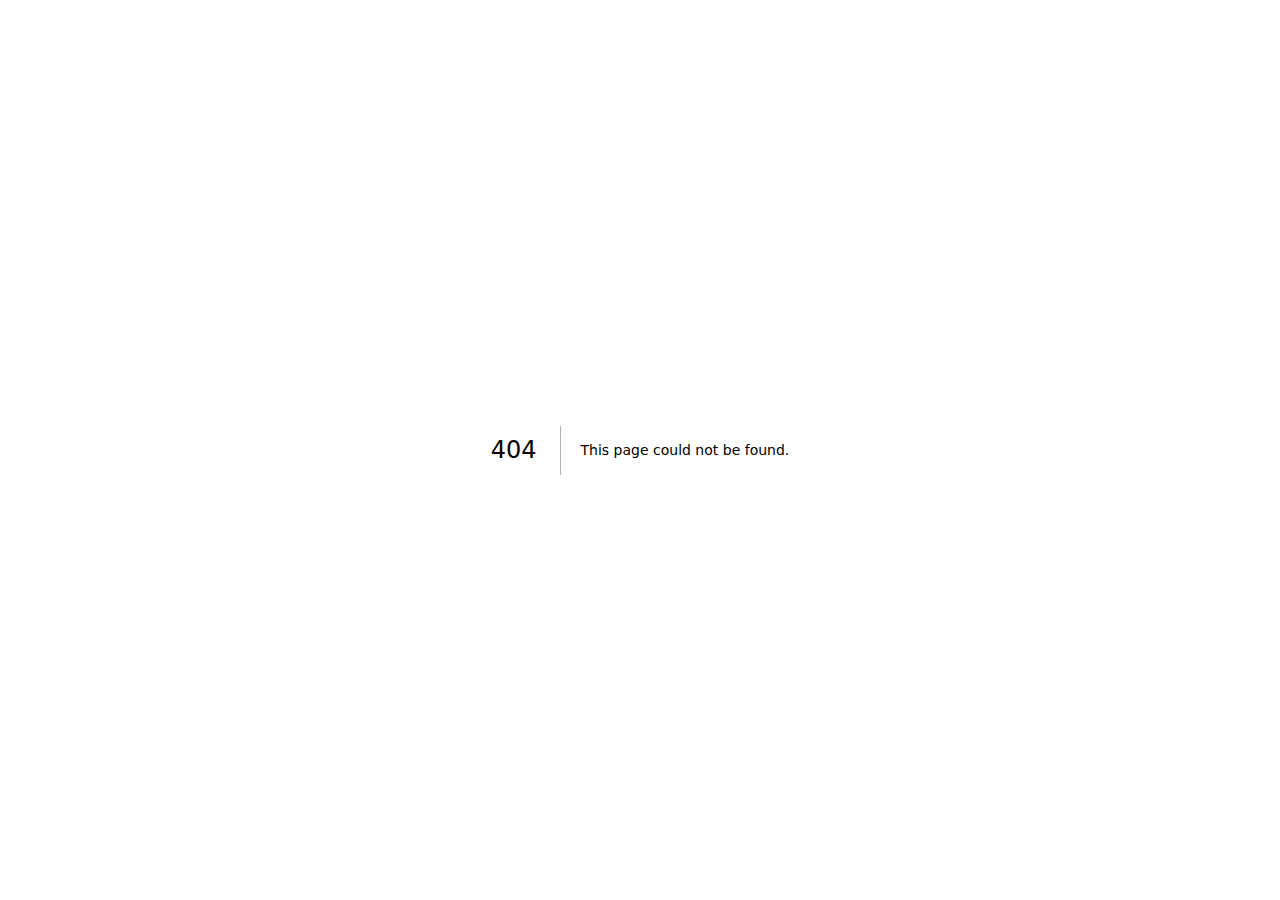
<file: 404/index.html>
<!DOCTYPE html><html lang="en"><head><meta charSet="utf-8"/><meta name="viewport" content="width=device-width, initial-scale=1"/><link rel="stylesheet" href="/_next/static/css/e6d75f0c43061b90.css" data-precedence="next"/><link rel="preload" as="script" fetchPriority="low" href="/_next/static/chunks/webpack-cb7c90d3b77e6fa2.js"/><script src="/_next/static/chunks/4bd1b696-83225ab3fb3c3b2f.js" async=""></script><script src="/_next/static/chunks/517-f6aa6de1ddae846b.js" async=""></script><script src="/_next/static/chunks/main-app-a64b0f4ff6b23ebf.js" async=""></script><meta name="robots" content="noindex"/><title>404: This page could not be found.</title><title>Create Next App</title><meta name="description" content="Generated by create next app"/><script src="/_next/static/chunks/polyfills-42372ed130431b0a.js" noModule=""></script></head><body class="__variable_1e4310 __variable_c3aa02 antialiased"><div style="font-family:system-ui,&quot;Segoe UI&quot;,Roboto,Helvetica,Arial,sans-serif,&quot;Apple Color Emoji&quot;,&quot;Segoe UI Emoji&quot;;height:100vh;text-align:center;display:flex;flex-direction:column;align-items:center;justify-content:center"><div><style>body{color:#000;background:#fff;margin:0}.next-error-h1{border-right:1px solid rgba(0,0,0,.3)}@media (prefers-color-scheme:dark){body{color:#fff;background:#000}.next-error-h1{border-right:1px solid rgba(255,255,255,.3)}}</style><h1 class="next-error-h1" style="display:inline-block;margin:0 20px 0 0;padding:0 23px 0 0;font-size:24px;font-weight:500;vertical-align:top;line-height:49px">404</h1><div style="display:inline-block"><h2 style="font-size:14px;font-weight:400;line-height:49px;margin:0">This page could not be found.</h2></div></div></div><script src="/_next/static/chunks/webpack-cb7c90d3b77e6fa2.js" async=""></script><script>(self.__next_f=self.__next_f||[]).push([0])</script><script>self.__next_f.push([1,"2:\"$Sreact.fragment\"\n3:I[5244,[],\"\"]\n4:I[3866,[],\"\"]\n5:I[6213,[],\"OutletBoundary\"]\n7:I[6213,[],\"MetadataBoundary\"]\n9:I[6213,[],\"ViewportBoundary\"]\nb:I[4835,[],\"\"]\n1:HL[\"/_next/static/css/e6d75f0c43061b90.css\",\"style\"]\n"])</script><script>self.__next_f.push([1,"0:{\"P\":null,\"b\":\"lbgEZk0KxQ9wiNEKa9Yq-\",\"p\":\"\",\"c\":[\"\",\"_not-found\",\"\"],\"i\":false,\"f\":[[[\"\",{\"children\":[\"/_not-found\",{\"children\":[\"__PAGE__\",{}]}]},\"$undefined\",\"$undefined\",true],[\"\",[\"$\",\"$2\",\"c\",{\"children\":[[[\"$\",\"link\",\"0\",{\"rel\":\"stylesheet\",\"href\":\"/_next/static/css/e6d75f0c43061b90.css\",\"precedence\":\"next\",\"crossOrigin\":\"$undefined\",\"nonce\":\"$undefined\"}]],[\"$\",\"html\",null,{\"lang\":\"en\",\"children\":[\"$\",\"body\",null,{\"className\":\"__variable_1e4310 __variable_c3aa02 antialiased\",\"children\":[\"$\",\"$L3\",null,{\"parallelRouterKey\":\"children\",\"segmentPath\":[\"children\"],\"error\":\"$undefined\",\"errorStyles\":\"$undefined\",\"errorScripts\":\"$undefined\",\"template\":[\"$\",\"$L4\",null,{}],\"templateStyles\":\"$undefined\",\"templateScripts\":\"$undefined\",\"notFound\":[[\"$\",\"title\",null,{\"children\":\"404: This page could not be found.\"}],[\"$\",\"div\",null,{\"style\":{\"fontFamily\":\"system-ui,\\\"Segoe UI\\\",Roboto,Helvetica,Arial,sans-serif,\\\"Apple Color Emoji\\\",\\\"Segoe UI Emoji\\\"\",\"height\":\"100vh\",\"textAlign\":\"center\",\"display\":\"flex\",\"flexDirection\":\"column\",\"alignItems\":\"center\",\"justifyContent\":\"center\"},\"children\":[\"$\",\"div\",null,{\"children\":[[\"$\",\"style\",null,{\"dangerouslySetInnerHTML\":{\"__html\":\"body{color:#000;background:#fff;margin:0}.next-error-h1{border-right:1px solid rgba(0,0,0,.3)}@media (prefers-color-scheme:dark){body{color:#fff;background:#000}.next-error-h1{border-right:1px solid rgba(255,255,255,.3)}}\"}}],[\"$\",\"h1\",null,{\"className\":\"next-error-h1\",\"style\":{\"display\":\"inline-block\",\"margin\":\"0 20px 0 0\",\"padding\":\"0 23px 0 0\",\"fontSize\":24,\"fontWeight\":500,\"verticalAlign\":\"top\",\"lineHeight\":\"49px\"},\"children\":\"404\"}],[\"$\",\"div\",null,{\"style\":{\"display\":\"inline-block\"},\"children\":[\"$\",\"h2\",null,{\"style\":{\"fontSize\":14,\"fontWeight\":400,\"lineHeight\":\"49px\",\"margin\":0},\"children\":\"This page could not be found.\"}]}]]}]}]],\"notFoundStyles\":[]}]}]}]]}],{\"children\":[\"/_not-found\",[\"$\",\"$2\",\"c\",{\"children\":[null,[\"$\",\"$L3\",null,{\"parallelRouterKey\":\"children\",\"segmentPath\":[\"children\",\"/_not-found\",\"children\"],\"error\":\"$undefined\",\"errorStyles\":\"$undefined\",\"errorScripts\":\"$undefined\",\"template\":[\"$\",\"$L4\",null,{}],\"templateStyles\":\"$undefined\",\"templateScripts\":\"$undefined\",\"notFound\":\"$undefined\",\"notFoundStyles\":\"$undefined\"}]]}],{\"children\":[\"__PAGE__\",[\"$\",\"$2\",\"c\",{\"children\":[[[\"$\",\"title\",null,{\"children\":\"404: This page could not be found.\"}],[\"$\",\"div\",null,{\"style\":\"$0:f:0:1:1:props:children:1:props:children:props:children:props:notFound:1:props:style\",\"children\":[\"$\",\"div\",null,{\"children\":[[\"$\",\"style\",null,{\"dangerouslySetInnerHTML\":{\"__html\":\"body{color:#000;background:#fff;margin:0}.next-error-h1{border-right:1px solid rgba(0,0,0,.3)}@media (prefers-color-scheme:dark){body{color:#fff;background:#000}.next-error-h1{border-right:1px solid rgba(255,255,255,.3)}}\"}}],[\"$\",\"h1\",null,{\"className\":\"next-error-h1\",\"style\":\"$0:f:0:1:1:props:children:1:props:children:props:children:props:notFound:1:props:children:props:children:1:props:style\",\"children\":\"404\"}],[\"$\",\"div\",null,{\"style\":\"$0:f:0:1:1:props:children:1:props:children:props:children:props:notFound:1:props:children:props:children:2:props:style\",\"children\":[\"$\",\"h2\",null,{\"style\":\"$0:f:0:1:1:props:children:1:props:children:props:children:props:notFound:1:props:children:props:children:2:props:children:props:style\",\"children\":\"This page could not be found.\"}]}]]}]}]],null,[\"$\",\"$L5\",null,{\"children\":\"$L6\"}]]}],{},null]},null]},null],[\"$\",\"$2\",\"h\",{\"children\":[[\"$\",\"meta\",null,{\"name\":\"robots\",\"content\":\"noindex\"}],[\"$\",\"$2\",\"PrcQwuzCerUruOBsRzONp\",{\"children\":[[\"$\",\"$L7\",null,{\"children\":\"$L8\"}],[\"$\",\"$L9\",null,{\"children\":\"$La\"}],null]}]]}]]],\"m\":\"$undefined\",\"G\":[\"$b\",\"$undefined\"],\"s\":false,\"S\":true}\n"])</script><script>self.__next_f.push([1,"a:[[\"$\",\"meta\",\"0\",{\"name\":\"viewport\",\"content\":\"width=device-width, initial-scale=1\"}]]\n8:[[\"$\",\"meta\",\"0\",{\"charSet\":\"utf-8\"}],[\"$\",\"title\",\"1\",{\"children\":\"Create Next App\"}],[\"$\",\"meta\",\"2\",{\"name\":\"description\",\"content\":\"Generated by create next app\"}]]\n"])</script><script>self.__next_f.push([1,"6:null\n"])</script></body></html>
</file>
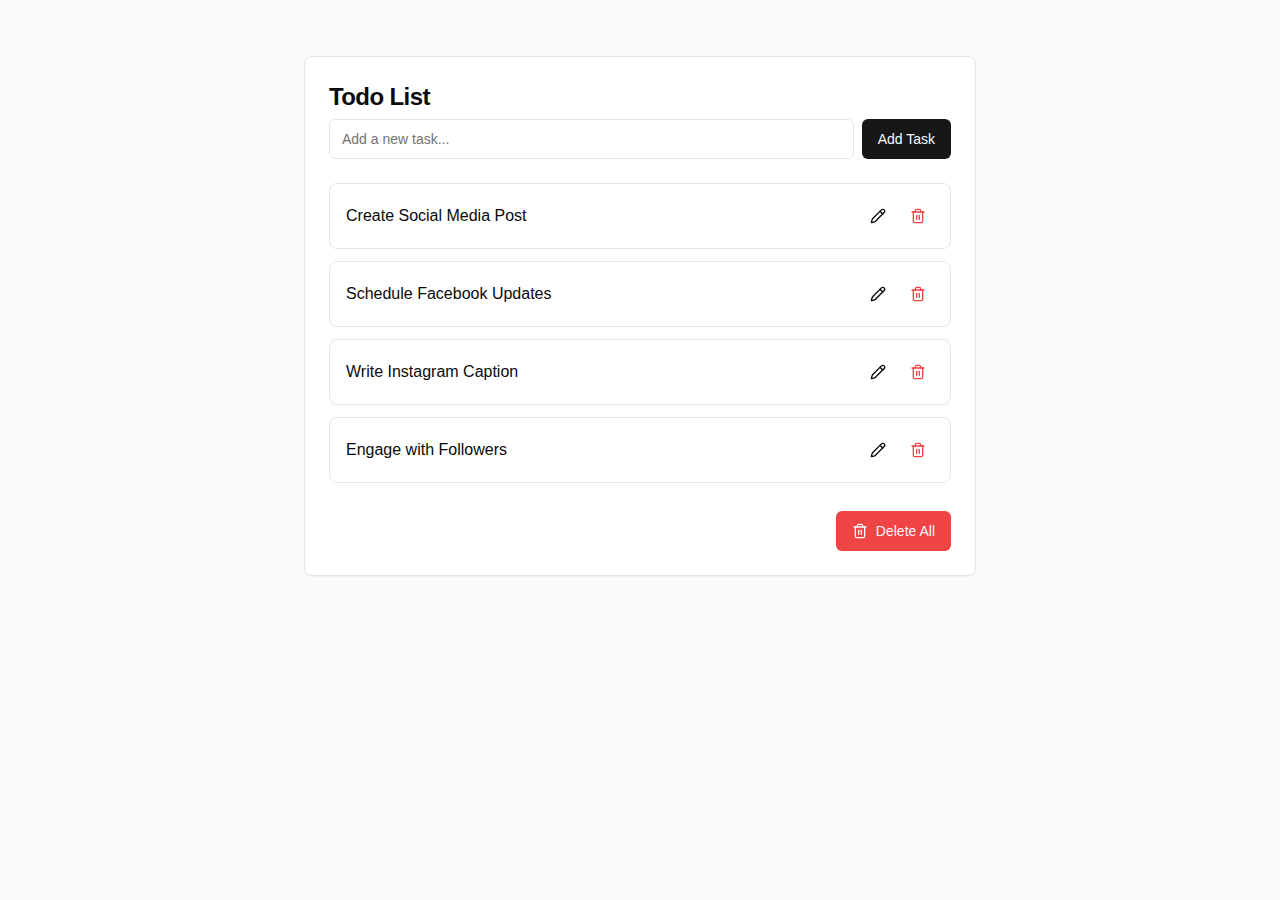
<file: todo/index.html>
<!DOCTYPE html><html lang="en"><head><meta charSet="utf-8"/><meta name="viewport" content="width=device-width, initial-scale=1"/><link rel="stylesheet" href="/_next/static/css/e6d75f0c43061b90.css" data-precedence="next"/><link rel="preload" as="script" fetchPriority="low" href="/_next/static/chunks/webpack-cb7c90d3b77e6fa2.js"/><script src="/_next/static/chunks/4bd1b696-83225ab3fb3c3b2f.js" async=""></script><script src="/_next/static/chunks/517-f6aa6de1ddae846b.js" async=""></script><script src="/_next/static/chunks/main-app-a64b0f4ff6b23ebf.js" async=""></script><script src="/_next/static/chunks/283-97820efa29c52584.js" async=""></script><script src="/_next/static/chunks/app/todo/page-a694e3edfe0d8c63.js" async=""></script><title>Create Next App</title><meta name="description" content="Generated by create next app"/><link rel="icon" href="/favicon.ico" type="image/x-icon" sizes="16x16"/><script src="/_next/static/chunks/polyfills-42372ed130431b0a.js" noModule=""></script></head><body class="__variable_1e4310 __variable_c3aa02 antialiased"><div class="min-h-screen bg-gray-50 p-8 pt-14"><div class="rounded-lg border bg-card text-card-foreground shadow-sm w-full max-w-2xl mx-auto"><div class="flex flex-col space-y-1.5 p-6"><div class="tracking-tight text-2xl font-bold">Todo List</div><div class="flex space-x-2"><input class="flex h-10 w-full rounded-md border border-input bg-background px-3 py-2 text-base ring-offset-background file:border-0 file:bg-transparent file:text-sm file:font-medium file:text-foreground placeholder:text-muted-foreground focus-visible:outline-none focus-visible:ring-2 focus-visible:ring-ring focus-visible:ring-offset-2 disabled:cursor-not-allowed disabled:opacity-50 md:text-sm flex-1" placeholder="Add a new task..." value=""/><button class="inline-flex items-center justify-center gap-2 whitespace-nowrap rounded-md text-sm font-medium ring-offset-background transition-colors focus-visible:outline-none focus-visible:ring-2 focus-visible:ring-ring focus-visible:ring-offset-2 disabled:pointer-events-none disabled:opacity-50 [&amp;_svg]:pointer-events-none [&amp;_svg]:size-4 [&amp;_svg]:shrink-0 bg-primary text-primary-foreground hover:bg-primary/90 h-10 px-4 py-2">Add Task</button></div></div><div class="p-6 pt-0"><div class="space-y-3"><div class="flex items-center justify-between p-4 bg-white rounded-lg border"><span class="flex-1">Create Social Media Post<!-- --> <br/></span><div class="flex items-center gap-2"><button class="inline-flex items-center justify-center gap-2 whitespace-nowrap rounded-md text-sm font-medium ring-offset-background transition-colors focus-visible:outline-none focus-visible:ring-2 focus-visible:ring-ring focus-visible:ring-offset-2 disabled:pointer-events-none disabled:opacity-50 [&amp;_svg]:pointer-events-none [&amp;_svg]:size-4 [&amp;_svg]:shrink-0 hover:bg-accent hover:text-accent-foreground h-8 w-8"><svg xmlns="http://www.w3.org/2000/svg" width="24" height="24" viewBox="0 0 24 24" fill="none" stroke="currentColor" stroke-width="2" stroke-linecap="round" stroke-linejoin="round" class="lucide lucide-pencil h-4 w-4"><path d="M21.174 6.812a1 1 0 0 0-3.986-3.987L3.842 16.174a2 2 0 0 0-.5.83l-1.321 4.352a.5.5 0 0 0 .623.622l4.353-1.32a2 2 0 0 0 .83-.497z"></path><path d="m15 5 4 4"></path></svg></button><button class="inline-flex items-center justify-center gap-2 whitespace-nowrap rounded-md text-sm font-medium ring-offset-background transition-colors focus-visible:outline-none focus-visible:ring-2 focus-visible:ring-ring focus-visible:ring-offset-2 disabled:pointer-events-none disabled:opacity-50 [&amp;_svg]:pointer-events-none [&amp;_svg]:size-4 [&amp;_svg]:shrink-0 hover:bg-accent h-8 w-8 text-red-500 hover:text-red-700"><svg xmlns="http://www.w3.org/2000/svg" width="24" height="24" viewBox="0 0 24 24" fill="none" stroke="currentColor" stroke-width="2" stroke-linecap="round" stroke-linejoin="round" class="lucide lucide-trash2 h-4 w-4"><path d="M3 6h18"></path><path d="M19 6v14c0 1-1 2-2 2H7c-1 0-2-1-2-2V6"></path><path d="M8 6V4c0-1 1-2 2-2h4c1 0 2 1 2 2v2"></path><line x1="10" x2="10" y1="11" y2="17"></line><line x1="14" x2="14" y1="11" y2="17"></line></svg></button></div></div><div class="flex items-center justify-between p-4 bg-white rounded-lg border"><span class="flex-1">Schedule Facebook Updates<!-- --> <br/></span><div class="flex items-center gap-2"><button class="inline-flex items-center justify-center gap-2 whitespace-nowrap rounded-md text-sm font-medium ring-offset-background transition-colors focus-visible:outline-none focus-visible:ring-2 focus-visible:ring-ring focus-visible:ring-offset-2 disabled:pointer-events-none disabled:opacity-50 [&amp;_svg]:pointer-events-none [&amp;_svg]:size-4 [&amp;_svg]:shrink-0 hover:bg-accent hover:text-accent-foreground h-8 w-8"><svg xmlns="http://www.w3.org/2000/svg" width="24" height="24" viewBox="0 0 24 24" fill="none" stroke="currentColor" stroke-width="2" stroke-linecap="round" stroke-linejoin="round" class="lucide lucide-pencil h-4 w-4"><path d="M21.174 6.812a1 1 0 0 0-3.986-3.987L3.842 16.174a2 2 0 0 0-.5.83l-1.321 4.352a.5.5 0 0 0 .623.622l4.353-1.32a2 2 0 0 0 .83-.497z"></path><path d="m15 5 4 4"></path></svg></button><button class="inline-flex items-center justify-center gap-2 whitespace-nowrap rounded-md text-sm font-medium ring-offset-background transition-colors focus-visible:outline-none focus-visible:ring-2 focus-visible:ring-ring focus-visible:ring-offset-2 disabled:pointer-events-none disabled:opacity-50 [&amp;_svg]:pointer-events-none [&amp;_svg]:size-4 [&amp;_svg]:shrink-0 hover:bg-accent h-8 w-8 text-red-500 hover:text-red-700"><svg xmlns="http://www.w3.org/2000/svg" width="24" height="24" viewBox="0 0 24 24" fill="none" stroke="currentColor" stroke-width="2" stroke-linecap="round" stroke-linejoin="round" class="lucide lucide-trash2 h-4 w-4"><path d="M3 6h18"></path><path d="M19 6v14c0 1-1 2-2 2H7c-1 0-2-1-2-2V6"></path><path d="M8 6V4c0-1 1-2 2-2h4c1 0 2 1 2 2v2"></path><line x1="10" x2="10" y1="11" y2="17"></line><line x1="14" x2="14" y1="11" y2="17"></line></svg></button></div></div><div class="flex items-center justify-between p-4 bg-white rounded-lg border"><span class="flex-1">Write Instagram Caption<!-- --> <br/></span><div class="flex items-center gap-2"><button class="inline-flex items-center justify-center gap-2 whitespace-nowrap rounded-md text-sm font-medium ring-offset-background transition-colors focus-visible:outline-none focus-visible:ring-2 focus-visible:ring-ring focus-visible:ring-offset-2 disabled:pointer-events-none disabled:opacity-50 [&amp;_svg]:pointer-events-none [&amp;_svg]:size-4 [&amp;_svg]:shrink-0 hover:bg-accent hover:text-accent-foreground h-8 w-8"><svg xmlns="http://www.w3.org/2000/svg" width="24" height="24" viewBox="0 0 24 24" fill="none" stroke="currentColor" stroke-width="2" stroke-linecap="round" stroke-linejoin="round" class="lucide lucide-pencil h-4 w-4"><path d="M21.174 6.812a1 1 0 0 0-3.986-3.987L3.842 16.174a2 2 0 0 0-.5.83l-1.321 4.352a.5.5 0 0 0 .623.622l4.353-1.32a2 2 0 0 0 .83-.497z"></path><path d="m15 5 4 4"></path></svg></button><button class="inline-flex items-center justify-center gap-2 whitespace-nowrap rounded-md text-sm font-medium ring-offset-background transition-colors focus-visible:outline-none focus-visible:ring-2 focus-visible:ring-ring focus-visible:ring-offset-2 disabled:pointer-events-none disabled:opacity-50 [&amp;_svg]:pointer-events-none [&amp;_svg]:size-4 [&amp;_svg]:shrink-0 hover:bg-accent h-8 w-8 text-red-500 hover:text-red-700"><svg xmlns="http://www.w3.org/2000/svg" width="24" height="24" viewBox="0 0 24 24" fill="none" stroke="currentColor" stroke-width="2" stroke-linecap="round" stroke-linejoin="round" class="lucide lucide-trash2 h-4 w-4"><path d="M3 6h18"></path><path d="M19 6v14c0 1-1 2-2 2H7c-1 0-2-1-2-2V6"></path><path d="M8 6V4c0-1 1-2 2-2h4c1 0 2 1 2 2v2"></path><line x1="10" x2="10" y1="11" y2="17"></line><line x1="14" x2="14" y1="11" y2="17"></line></svg></button></div></div><div class="flex items-center justify-between p-4 bg-white rounded-lg border"><span class="flex-1">Engage with Followers<!-- --> <br/></span><div class="flex items-center gap-2"><button class="inline-flex items-center justify-center gap-2 whitespace-nowrap rounded-md text-sm font-medium ring-offset-background transition-colors focus-visible:outline-none focus-visible:ring-2 focus-visible:ring-ring focus-visible:ring-offset-2 disabled:pointer-events-none disabled:opacity-50 [&amp;_svg]:pointer-events-none [&amp;_svg]:size-4 [&amp;_svg]:shrink-0 hover:bg-accent hover:text-accent-foreground h-8 w-8"><svg xmlns="http://www.w3.org/2000/svg" width="24" height="24" viewBox="0 0 24 24" fill="none" stroke="currentColor" stroke-width="2" stroke-linecap="round" stroke-linejoin="round" class="lucide lucide-pencil h-4 w-4"><path d="M21.174 6.812a1 1 0 0 0-3.986-3.987L3.842 16.174a2 2 0 0 0-.5.83l-1.321 4.352a.5.5 0 0 0 .623.622l4.353-1.32a2 2 0 0 0 .83-.497z"></path><path d="m15 5 4 4"></path></svg></button><button class="inline-flex items-center justify-center gap-2 whitespace-nowrap rounded-md text-sm font-medium ring-offset-background transition-colors focus-visible:outline-none focus-visible:ring-2 focus-visible:ring-ring focus-visible:ring-offset-2 disabled:pointer-events-none disabled:opacity-50 [&amp;_svg]:pointer-events-none [&amp;_svg]:size-4 [&amp;_svg]:shrink-0 hover:bg-accent h-8 w-8 text-red-500 hover:text-red-700"><svg xmlns="http://www.w3.org/2000/svg" width="24" height="24" viewBox="0 0 24 24" fill="none" stroke="currentColor" stroke-width="2" stroke-linecap="round" stroke-linejoin="round" class="lucide lucide-trash2 h-4 w-4"><path d="M3 6h18"></path><path d="M19 6v14c0 1-1 2-2 2H7c-1 0-2-1-2-2V6"></path><path d="M8 6V4c0-1 1-2 2-2h4c1 0 2 1 2 2v2"></path><line x1="10" x2="10" y1="11" y2="17"></line><line x1="14" x2="14" y1="11" y2="17"></line></svg></button></div></div><div class="flex justify-end pt-4"><button class="justify-center whitespace-nowrap rounded-md text-sm font-medium ring-offset-background transition-colors focus-visible:outline-none focus-visible:ring-2 focus-visible:ring-ring focus-visible:ring-offset-2 disabled:pointer-events-none disabled:opacity-50 [&amp;_svg]:pointer-events-none [&amp;_svg]:size-4 [&amp;_svg]:shrink-0 bg-destructive text-destructive-foreground hover:bg-destructive/90 h-10 px-4 py-2 flex items-center gap-2"><svg xmlns="http://www.w3.org/2000/svg" width="24" height="24" viewBox="0 0 24 24" fill="none" stroke="currentColor" stroke-width="2" stroke-linecap="round" stroke-linejoin="round" class="lucide lucide-trash2 h-4 w-4"><path d="M3 6h18"></path><path d="M19 6v14c0 1-1 2-2 2H7c-1 0-2-1-2-2V6"></path><path d="M8 6V4c0-1 1-2 2-2h4c1 0 2 1 2 2v2"></path><line x1="10" x2="10" y1="11" y2="17"></line><line x1="14" x2="14" y1="11" y2="17"></line></svg>Delete All</button></div></div></div></div></div><script src="/_next/static/chunks/webpack-cb7c90d3b77e6fa2.js" async=""></script><script>(self.__next_f=self.__next_f||[]).push([0])</script><script>self.__next_f.push([1,"2:\"$Sreact.fragment\"\n3:I[5244,[],\"\"]\n4:I[3866,[],\"\"]\n5:I[7033,[],\"ClientPageRoot\"]\n6:I[6384,[\"283\",\"static/chunks/283-97820efa29c52584.js\",\"547\",\"static/chunks/app/todo/page-a694e3edfe0d8c63.js\"],\"default\"]\n9:I[6213,[],\"OutletBoundary\"]\nb:I[6213,[],\"MetadataBoundary\"]\nd:I[6213,[],\"ViewportBoundary\"]\nf:I[4835,[],\"\"]\n1:HL[\"/_next/static/css/e6d75f0c43061b90.css\",\"style\"]\n"])</script><script>self.__next_f.push([1,"0:{\"P\":null,\"b\":\"lbgEZk0KxQ9wiNEKa9Yq-\",\"p\":\"\",\"c\":[\"\",\"todo\",\"\"],\"i\":false,\"f\":[[[\"\",{\"children\":[\"todo\",{\"children\":[\"__PAGE__\",{}]}]},\"$undefined\",\"$undefined\",true],[\"\",[\"$\",\"$2\",\"c\",{\"children\":[[[\"$\",\"link\",\"0\",{\"rel\":\"stylesheet\",\"href\":\"/_next/static/css/e6d75f0c43061b90.css\",\"precedence\":\"next\",\"crossOrigin\":\"$undefined\",\"nonce\":\"$undefined\"}]],[\"$\",\"html\",null,{\"lang\":\"en\",\"children\":[\"$\",\"body\",null,{\"className\":\"__variable_1e4310 __variable_c3aa02 antialiased\",\"children\":[\"$\",\"$L3\",null,{\"parallelRouterKey\":\"children\",\"segmentPath\":[\"children\"],\"error\":\"$undefined\",\"errorStyles\":\"$undefined\",\"errorScripts\":\"$undefined\",\"template\":[\"$\",\"$L4\",null,{}],\"templateStyles\":\"$undefined\",\"templateScripts\":\"$undefined\",\"notFound\":[[\"$\",\"title\",null,{\"children\":\"404: This page could not be found.\"}],[\"$\",\"div\",null,{\"style\":{\"fontFamily\":\"system-ui,\\\"Segoe UI\\\",Roboto,Helvetica,Arial,sans-serif,\\\"Apple Color Emoji\\\",\\\"Segoe UI Emoji\\\"\",\"height\":\"100vh\",\"textAlign\":\"center\",\"display\":\"flex\",\"flexDirection\":\"column\",\"alignItems\":\"center\",\"justifyContent\":\"center\"},\"children\":[\"$\",\"div\",null,{\"children\":[[\"$\",\"style\",null,{\"dangerouslySetInnerHTML\":{\"__html\":\"body{color:#000;background:#fff;margin:0}.next-error-h1{border-right:1px solid rgba(0,0,0,.3)}@media (prefers-color-scheme:dark){body{color:#fff;background:#000}.next-error-h1{border-right:1px solid rgba(255,255,255,.3)}}\"}}],[\"$\",\"h1\",null,{\"className\":\"next-error-h1\",\"style\":{\"display\":\"inline-block\",\"margin\":\"0 20px 0 0\",\"padding\":\"0 23px 0 0\",\"fontSize\":24,\"fontWeight\":500,\"verticalAlign\":\"top\",\"lineHeight\":\"49px\"},\"children\":\"404\"}],[\"$\",\"div\",null,{\"style\":{\"display\":\"inline-block\"},\"children\":[\"$\",\"h2\",null,{\"style\":{\"fontSize\":14,\"fontWeight\":400,\"lineHeight\":\"49px\",\"margin\":0},\"children\":\"This page could not be found.\"}]}]]}]}]],\"notFoundStyles\":[]}]}]}]]}],{\"children\":[\"todo\",[\"$\",\"$2\",\"c\",{\"children\":[null,[\"$\",\"$L3\",null,{\"parallelRouterKey\":\"children\",\"segmentPath\":[\"children\",\"todo\",\"children\"],\"error\":\"$undefined\",\"errorStyles\":\"$undefined\",\"errorScripts\":\"$undefined\",\"template\":[\"$\",\"$L4\",null,{}],\"templateStyles\":\"$undefined\",\"templateScripts\":\"$undefined\",\"notFound\":\"$undefined\",\"notFoundStyles\":\"$undefined\"}]]}],{\"children\":[\"__PAGE__\",[\"$\",\"$2\",\"c\",{\"children\":[[\"$\",\"$L5\",null,{\"Component\":\"$6\",\"searchParams\":{},\"params\":{},\"promises\":[\"$@7\",\"$@8\"]}],null,[\"$\",\"$L9\",null,{\"children\":\"$La\"}]]}],{},null]},null]},null],[\"$\",\"$2\",\"h\",{\"children\":[null,[\"$\",\"$2\",\"mwGD5Mj2-gpkK-7nuaXVc\",{\"children\":[[\"$\",\"$Lb\",null,{\"children\":\"$Lc\"}],[\"$\",\"$Ld\",null,{\"children\":\"$Le\"}],null]}]]}]]],\"m\":\"$undefined\",\"G\":[\"$f\",\"$undefined\"],\"s\":false,\"S\":true}\n"])</script><script>self.__next_f.push([1,"7:{}\n8:{}\n"])</script><script>self.__next_f.push([1,"e:[[\"$\",\"meta\",\"0\",{\"name\":\"viewport\",\"content\":\"width=device-width, initial-scale=1\"}]]\nc:[[\"$\",\"meta\",\"0\",{\"charSet\":\"utf-8\"}],[\"$\",\"title\",\"1\",{\"children\":\"Create Next App\"}],[\"$\",\"meta\",\"2\",{\"name\":\"description\",\"content\":\"Generated by create next app\"}],[\"$\",\"link\",\"3\",{\"rel\":\"icon\",\"href\":\"/favicon.ico\",\"type\":\"image/x-icon\",\"sizes\":\"16x16\"}]]\n"])</script><script>self.__next_f.push([1,"a:null\n"])</script></body></html>
</file>
<file: _next/static/css/e6d75f0c43061b90.css>
@font-face{font-family:geistSans;src:url(/_next/static/media/4473ecc91f70f139-s.p.woff) format("woff");font-display:swap;font-weight:100 900}@font-face{font-family:geistSans Fallback;src:local("Arial");ascent-override:85.83%;descent-override:20.52%;line-gap-override:9.33%;size-adjust:107.19%}.__className_1e4310{font-family:geistSans,geistSans Fallback}.__variable_1e4310{--font-geist-sans:"geistSans","geistSans Fallback"}@font-face{font-family:geistMono;src:url(/_next/static/media/463dafcda517f24f-s.p.woff) format("woff");font-display:swap;font-weight:100 900}@font-face{font-family:geistMono Fallback;src:local("Arial");ascent-override:69.97%;descent-override:16.73%;line-gap-override:7.61%;size-adjust:131.49%}.__className_c3aa02{font-family:geistMono,geistMono Fallback}.__variable_c3aa02{--font-geist-mono:"geistMono","geistMono Fallback"}*,:after,:before{--tw-border-spacing-x:0;--tw-border-spacing-y:0;--tw-translate-x:0;--tw-translate-y:0;--tw-rotate:0;--tw-skew-x:0;--tw-skew-y:0;--tw-scale-x:1;--tw-scale-y:1;--tw-pan-x: ;--tw-pan-y: ;--tw-pinch-zoom: ;--tw-scroll-snap-strictness:proximity;--tw-gradient-from-position: ;--tw-gradient-via-position: ;--tw-gradient-to-position: ;--tw-ordinal: ;--tw-slashed-zero: ;--tw-numeric-figure: ;--tw-numeric-spacing: ;--tw-numeric-fraction: ;--tw-ring-inset: ;--tw-ring-offset-width:0px;--tw-ring-offset-color:#fff;--tw-ring-color:rgba(59,130,246,.5);--tw-ring-offset-shadow:0 0 #0000;--tw-ring-shadow:0 0 #0000;--tw-shadow:0 0 #0000;--tw-shadow-colored:0 0 #0000;--tw-blur: ;--tw-brightness: ;--tw-contrast: ;--tw-grayscale: ;--tw-hue-rotate: ;--tw-invert: ;--tw-saturate: ;--tw-sepia: ;--tw-drop-shadow: ;--tw-backdrop-blur: ;--tw-backdrop-brightness: ;--tw-backdrop-contrast: ;--tw-backdrop-grayscale: ;--tw-backdrop-hue-rotate: ;--tw-backdrop-invert: ;--tw-backdrop-opacity: ;--tw-backdrop-saturate: ;--tw-backdrop-sepia: ;--tw-contain-size: ;--tw-contain-layout: ;--tw-contain-paint: ;--tw-contain-style: }::backdrop{--tw-border-spacing-x:0;--tw-border-spacing-y:0;--tw-translate-x:0;--tw-translate-y:0;--tw-rotate:0;--tw-skew-x:0;--tw-skew-y:0;--tw-scale-x:1;--tw-scale-y:1;--tw-pan-x: ;--tw-pan-y: ;--tw-pinch-zoom: ;--tw-scroll-snap-strictness:proximity;--tw-gradient-from-position: ;--tw-gradient-via-position: ;--tw-gradient-to-position: ;--tw-ordinal: ;--tw-slashed-zero: ;--tw-numeric-figure: ;--tw-numeric-spacing: ;--tw-numeric-fraction: ;--tw-ring-inset: ;--tw-ring-offset-width:0px;--tw-ring-offset-color:#fff;--tw-ring-color:rgba(59,130,246,.5);--tw-ring-offset-shadow:0 0 #0000;--tw-ring-shadow:0 0 #0000;--tw-shadow:0 0 #0000;--tw-shadow-colored:0 0 #0000;--tw-blur: ;--tw-brightness: ;--tw-contrast: ;--tw-grayscale: ;--tw-hue-rotate: ;--tw-invert: ;--tw-saturate: ;--tw-sepia: ;--tw-drop-shadow: ;--tw-backdrop-blur: ;--tw-backdrop-brightness: ;--tw-backdrop-contrast: ;--tw-backdrop-grayscale: ;--tw-backdrop-hue-rotate: ;--tw-backdrop-invert: ;--tw-backdrop-opacity: ;--tw-backdrop-saturate: ;--tw-backdrop-sepia: ;--tw-contain-size: ;--tw-contain-layout: ;--tw-contain-paint: ;--tw-contain-style: }/*
! tailwindcss v3.4.15 | MIT License | https://tailwindcss.com
*/*,:after,:before{box-sizing:border-box;border:0 solid #e5e7eb}:after,:before{--tw-content:""}:host,html{line-height:1.5;-webkit-text-size-adjust:100%;-moz-tab-size:4;tab-size:4;font-family:ui-sans-serif,system-ui,sans-serif,Apple Color Emoji,Segoe UI Emoji,Segoe UI Symbol,Noto Color Emoji;font-feature-settings:normal;font-variation-settings:normal;-webkit-tap-highlight-color:transparent}body{margin:0;line-height:inherit}hr{height:0;color:inherit;border-top-width:1px}abbr:where([title]){text-decoration:underline dotted}h1,h2,h3,h4,h5,h6{font-size:inherit;font-weight:inherit}a{color:inherit;text-decoration:inherit}b,strong{font-weight:bolder}code,kbd,pre,samp{font-family:ui-monospace,SFMono-Regular,Menlo,Monaco,Consolas,Liberation Mono,Courier New,monospace;font-feature-settings:normal;font-variation-settings:normal;font-size:1em}small{font-size:80%}sub,sup{font-size:75%;line-height:0;position:relative;vertical-align:baseline}sub{bottom:-.25em}sup{top:-.5em}table{text-indent:0;border-color:inherit;border-collapse:collapse}button,input,optgroup,select,textarea{font-family:inherit;font-feature-settings:inherit;font-variation-settings:inherit;font-size:100%;font-weight:inherit;line-height:inherit;letter-spacing:inherit;color:inherit;margin:0;padding:0}button,select{text-transform:none}button,input:where([type=button]),input:where([type=reset]),input:where([type=submit]){-webkit-appearance:button;background-color:transparent;background-image:none}:-moz-focusring{outline:auto}:-moz-ui-invalid{box-shadow:none}progress{vertical-align:baseline}::-webkit-inner-spin-button,::-webkit-outer-spin-button{height:auto}[type=search]{-webkit-appearance:textfield;outline-offset:-2px}::-webkit-search-decoration{-webkit-appearance:none}::-webkit-file-upload-button{-webkit-appearance:button;font:inherit}summary{display:list-item}blockquote,dd,dl,figure,h1,h2,h3,h4,h5,h6,hr,p,pre{margin:0}fieldset{margin:0}fieldset,legend{padding:0}menu,ol,ul{list-style:none;margin:0;padding:0}dialog{padding:0}textarea{resize:vertical}input::placeholder,textarea::placeholder{opacity:1;color:#9ca3af}[role=button],button{cursor:pointer}:disabled{cursor:default}audio,canvas,embed,iframe,img,object,svg,video{display:block;vertical-align:middle}img,video{max-width:100%;height:auto}[hidden]:where(:not([hidden=until-found])){display:none}:root{--background:0 0% 100%;--foreground:0 0% 3.9%;--card:0 0% 100%;--card-foreground:0 0% 3.9%;--popover:0 0% 100%;--popover-foreground:0 0% 3.9%;--primary:0 0% 9%;--primary-foreground:0 0% 98%;--secondary:0 0% 96.1%;--secondary-foreground:0 0% 9%;--muted:0 0% 96.1%;--muted-foreground:0 0% 45.1%;--accent:0 0% 96.1%;--accent-foreground:0 0% 9%;--destructive:0 84.2% 60.2%;--destructive-foreground:0 0% 98%;--border:0 0% 89.8%;--input:0 0% 89.8%;--ring:0 0% 3.9%;--chart-1:12 76% 61%;--chart-2:173 58% 39%;--chart-3:197 37% 24%;--chart-4:43 74% 66%;--chart-5:27 87% 67%;--radius:0.5rem}*{border-color:hsl(var(--border))}body{background-color:hsl(var(--background));color:hsl(var(--foreground))}.mx-auto{margin-left:auto;margin-right:auto}.flex{display:flex}.inline-flex{display:inline-flex}.h-10{height:2.5rem}.h-11{height:2.75rem}.h-4{height:1rem}.h-8{height:2rem}.h-9{height:2.25rem}.min-h-screen{min-height:100vh}.w-10{width:2.5rem}.w-4{width:1rem}.w-8{width:2rem}.w-full{width:100%}.max-w-2xl{max-width:42rem}.flex-1{flex:1 1 0%}.flex-col{flex-direction:column}.items-center{align-items:center}.justify-end{justify-content:flex-end}.justify-center{justify-content:center}.justify-between{justify-content:space-between}.gap-2{gap:.5rem}.space-x-2>:not([hidden])~:not([hidden]){--tw-space-x-reverse:0;margin-right:calc(.5rem * var(--tw-space-x-reverse));margin-left:calc(.5rem * calc(1 - var(--tw-space-x-reverse)))}.space-y-1\.5>:not([hidden])~:not([hidden]){--tw-space-y-reverse:0;margin-top:calc(.375rem * calc(1 - var(--tw-space-y-reverse)));margin-bottom:calc(.375rem * var(--tw-space-y-reverse))}.space-y-3>:not([hidden])~:not([hidden]){--tw-space-y-reverse:0;margin-top:calc(.75rem * calc(1 - var(--tw-space-y-reverse)));margin-bottom:calc(.75rem * var(--tw-space-y-reverse))}.whitespace-nowrap{white-space:nowrap}.rounded-lg{border-radius:var(--radius)}.rounded-md{border-radius:calc(var(--radius) - 2px)}.border{border-width:1px}.border-input{border-color:hsl(var(--input))}.bg-background{background-color:hsl(var(--background))}.bg-card{background-color:hsl(var(--card))}.bg-destructive{background-color:hsl(var(--destructive))}.bg-gray-50{--tw-bg-opacity:1;background-color:rgb(249 250 251/var(--tw-bg-opacity,1))}.bg-primary{background-color:hsl(var(--primary))}.bg-secondary{background-color:hsl(var(--secondary))}.bg-white{--tw-bg-opacity:1;background-color:rgb(255 255 255/var(--tw-bg-opacity,1))}.p-4{padding:1rem}.p-6{padding:1.5rem}.p-8{padding:2rem}.px-3{padding-left:.75rem;padding-right:.75rem}.px-4{padding-left:1rem;padding-right:1rem}.px-8{padding-left:2rem;padding-right:2rem}.py-2{padding-top:.5rem;padding-bottom:.5rem}.pt-0{padding-top:0}.pt-14{padding-top:3.5rem}.pt-4{padding-top:1rem}.text-2xl{font-size:1.5rem;line-height:2rem}.text-base{font-size:1rem;line-height:1.5rem}.text-sm{font-size:.875rem;line-height:1.25rem}.font-bold{font-weight:700}.font-medium{font-weight:500}.font-semibold{font-weight:600}.leading-none{line-height:1}.tracking-tight{letter-spacing:-.025em}.text-card-foreground{color:hsl(var(--card-foreground))}.text-destructive-foreground{color:hsl(var(--destructive-foreground))}.text-muted-foreground{color:hsl(var(--muted-foreground))}.text-primary{color:hsl(var(--primary))}.text-primary-foreground{color:hsl(var(--primary-foreground))}.text-red-500{--tw-text-opacity:1;color:rgb(239 68 68/var(--tw-text-opacity,1))}.text-secondary-foreground{color:hsl(var(--secondary-foreground))}.underline-offset-4{text-underline-offset:4px}.antialiased{-webkit-font-smoothing:antialiased;-moz-osx-font-smoothing:grayscale}.shadow-sm{--tw-shadow:0 1px 2px 0 rgba(0,0,0,.05);--tw-shadow-colored:0 1px 2px 0 var(--tw-shadow-color);box-shadow:var(--tw-ring-offset-shadow,0 0 #0000),var(--tw-ring-shadow,0 0 #0000),var(--tw-shadow)}.outline{outline-style:solid}.ring-offset-background{--tw-ring-offset-color:hsl(var(--background))}.filter{filter:var(--tw-blur) var(--tw-brightness) var(--tw-contrast) var(--tw-grayscale) var(--tw-hue-rotate) var(--tw-invert) var(--tw-saturate) var(--tw-sepia) var(--tw-drop-shadow)}.transition-colors{transition-property:color,background-color,border-color,text-decoration-color,fill,stroke;transition-timing-function:cubic-bezier(.4,0,.2,1);transition-duration:.15s}@keyframes enter{0%{opacity:var(--tw-enter-opacity,1);transform:translate3d(var(--tw-enter-translate-x,0),var(--tw-enter-translate-y,0),0) scale3d(var(--tw-enter-scale,1),var(--tw-enter-scale,1),var(--tw-enter-scale,1)) rotate(var(--tw-enter-rotate,0))}}@keyframes exit{to{opacity:var(--tw-exit-opacity,1);transform:translate3d(var(--tw-exit-translate-x,0),var(--tw-exit-translate-y,0),0) scale3d(var(--tw-exit-scale,1),var(--tw-exit-scale,1),var(--tw-exit-scale,1)) rotate(var(--tw-exit-rotate,0))}}body{font-family:Arial,Helvetica,sans-serif}.file\:border-0::file-selector-button{border-width:0}.file\:bg-transparent::file-selector-button{background-color:transparent}.file\:text-sm::file-selector-button{font-size:.875rem;line-height:1.25rem}.file\:font-medium::file-selector-button{font-weight:500}.file\:text-foreground::file-selector-button{color:hsl(var(--foreground))}.placeholder\:text-muted-foreground::placeholder{color:hsl(var(--muted-foreground))}.hover\:bg-accent:hover{background-color:hsl(var(--accent))}.hover\:bg-destructive\/90:hover{background-color:hsl(var(--destructive)/.9)}.hover\:bg-primary\/90:hover{background-color:hsl(var(--primary)/.9)}.hover\:bg-secondary\/80:hover{background-color:hsl(var(--secondary)/.8)}.hover\:text-accent-foreground:hover{color:hsl(var(--accent-foreground))}.hover\:text-red-700:hover{--tw-text-opacity:1;color:rgb(185 28 28/var(--tw-text-opacity,1))}.hover\:underline:hover{text-decoration-line:underline}.focus-visible\:outline-none:focus-visible{outline:2px solid transparent;outline-offset:2px}.focus-visible\:ring-2:focus-visible{--tw-ring-offset-shadow:var(--tw-ring-inset) 0 0 0 var(--tw-ring-offset-width) var(--tw-ring-offset-color);--tw-ring-shadow:var(--tw-ring-inset) 0 0 0 calc(2px + var(--tw-ring-offset-width)) var(--tw-ring-color);box-shadow:var(--tw-ring-offset-shadow),var(--tw-ring-shadow),var(--tw-shadow,0 0 #0000)}.focus-visible\:ring-ring:focus-visible{--tw-ring-color:hsl(var(--ring))}.focus-visible\:ring-offset-2:focus-visible{--tw-ring-offset-width:2px}.disabled\:pointer-events-none:disabled{pointer-events:none}.disabled\:cursor-not-allowed:disabled{cursor:not-allowed}.disabled\:opacity-50:disabled{opacity:.5}@media (min-width:768px){.md\:text-sm{font-size:.875rem;line-height:1.25rem}}.\[\&_svg\]\:pointer-events-none svg{pointer-events:none}.\[\&_svg\]\:size-4 svg{width:1rem;height:1rem}.\[\&_svg\]\:shrink-0 svg{flex-shrink:0}
</file>
